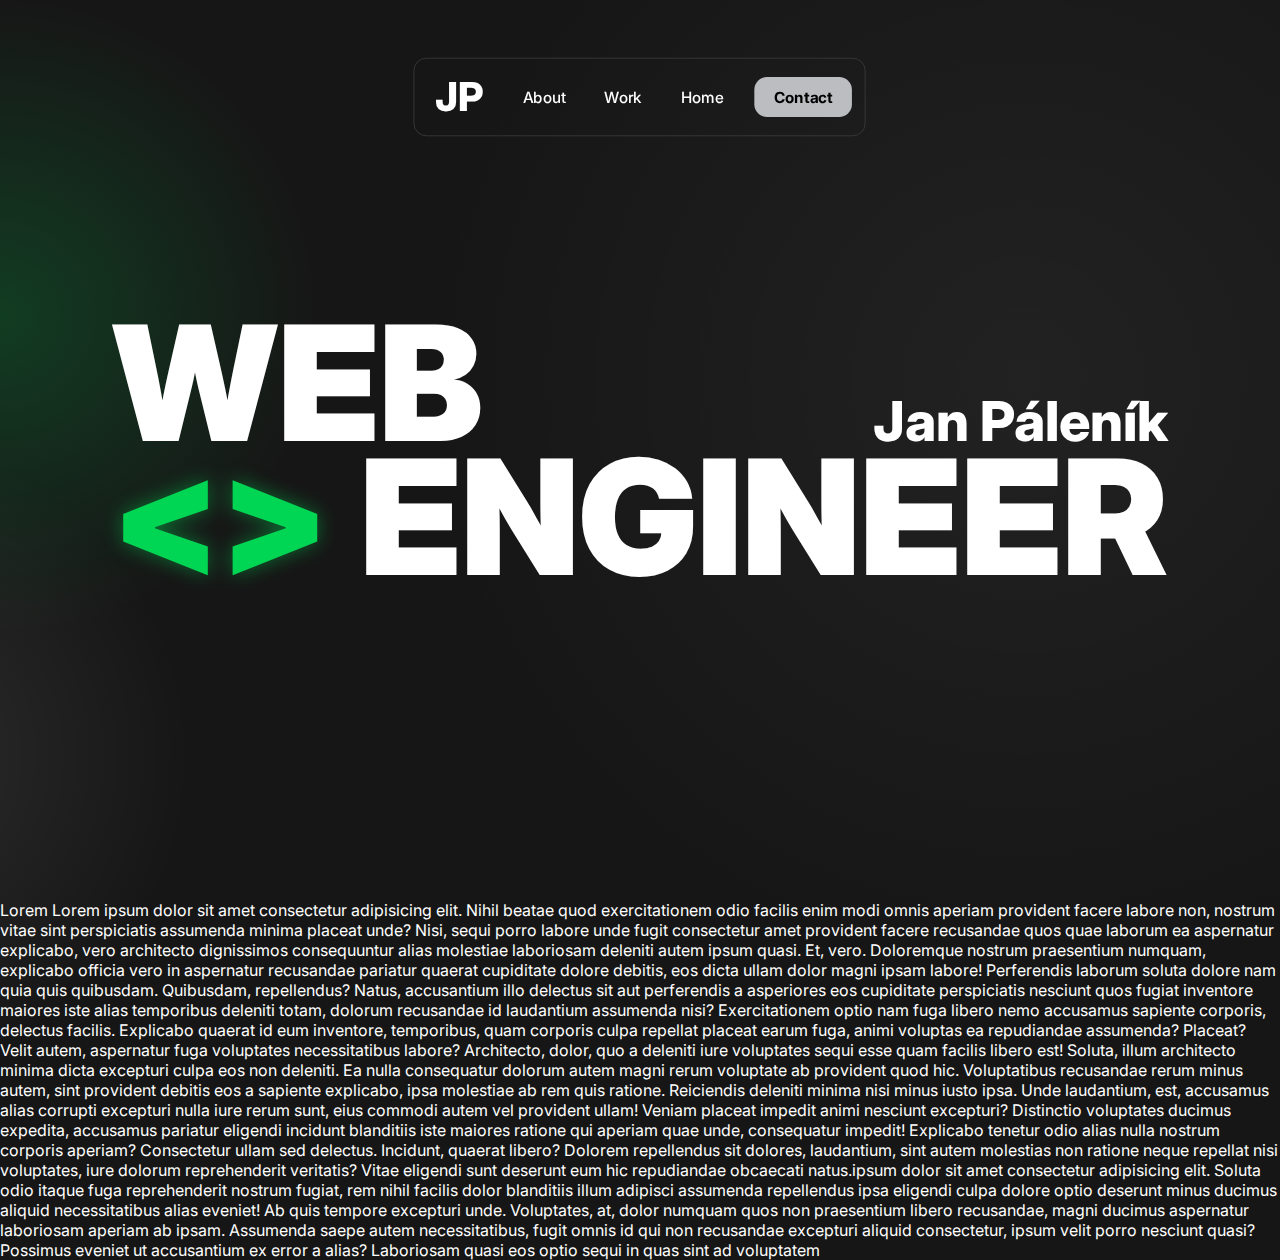
<file: index.html>
<html lang="cz">

<head>
  <meta charset="UTF-8" />
  <meta name="viewport" content="width=device-width, initial-scale=1.0" />
  <link rel="stylesheet" href="reset.css" />
  <link rel="preconnect" href="https://fonts.googleapis.com" />
  <link rel="preconnect" href="https://fonts.gstatic.com" crossorigin />
  <link
    href="https://fonts.googleapis.com/css2?family=Gabarito:wght@400..900&family=Happy+Monkey&family=Inter:ital,opsz,wght@0,14..32,100..900;1,14..32,100..900&family=Karla:ital,wght@0,200..800;1,200..800&family=Roboto:ital,wght@0,100;0,300;0,400;0,500;0,700;0,900;1,100;1,300;1,400;1,500;1,700;1,900&display=swap"
    rel="stylesheet" />
  <link rel="stylesheet" href="styles.css" />
  <title>Jan Páleník</title>
</head>

<body>
  <nav>
    <ul class="nav-items">
      <li><p id="logo">JP</p></li>
      <li><a href="https://github.com/Honzeenek">About</a></li>
      <li><a href="...">Work</a></li>
      <li><a href="#" id="scroll-to-top">Home</a></li>
      <li><button class="btn">Contact</button></li>
    </ul>
  </nav>
  <header>
    <h1 id="heading">
      <span id="heading-top">
        <span>WEB</span>
        <span id="heading-name">Jan Páleník</span>
      </span>
      <span id="heading-bottom">
        <span id="heading-logo">
          &lt;&gt;
        </span>
        <span>ENGINEER</span>
      </span>
    </h1>
  </header>
  <main>
  </main>
  <footer>
    Lorem
    Lorem ipsum dolor sit amet consectetur adipisicing elit. Nihil beatae quod exercitationem odio facilis enim modi omnis aperiam provident facere labore non, nostrum vitae sint perspiciatis assumenda minima placeat unde?
    Nisi, sequi porro labore unde fugit consectetur amet provident facere recusandae quos quae laborum ea aspernatur explicabo, vero architecto dignissimos consequuntur alias molestiae laboriosam deleniti autem ipsum quasi. Et, vero.
    Doloremque nostrum praesentium numquam, explicabo officia vero in aspernatur recusandae pariatur quaerat cupiditate dolore debitis, eos dicta ullam dolor magni ipsam labore! Perferendis laborum soluta dolore nam quia quis quibusdam.
    Quibusdam, repellendus? Natus, accusantium illo delectus sit aut perferendis a asperiores eos cupiditate perspiciatis nesciunt quos fugiat inventore maiores iste alias temporibus deleniti totam, dolorum recusandae id laudantium assumenda nisi?
    Exercitationem optio nam fuga libero nemo accusamus sapiente corporis, delectus facilis. Explicabo quaerat id eum inventore, temporibus, quam corporis culpa repellat placeat earum fuga, animi voluptas ea repudiandae assumenda? Placeat?
    Velit autem, aspernatur fuga voluptates necessitatibus labore? Architecto, dolor, quo a deleniti iure voluptates sequi esse quam facilis libero est! Soluta, illum architecto minima dicta excepturi culpa eos non deleniti.
    Ea nulla consequatur dolorum autem magni rerum voluptate ab provident quod hic. Voluptatibus recusandae rerum minus autem, sint provident debitis eos a sapiente explicabo, ipsa molestiae ab rem quis ratione.
    Reiciendis deleniti minima nisi minus iusto ipsa. Unde laudantium, est, accusamus alias corrupti excepturi nulla iure rerum sunt, eius commodi autem vel provident ullam! Veniam placeat impedit animi nesciunt excepturi?
    Distinctio voluptates ducimus expedita, accusamus pariatur eligendi incidunt blanditiis iste maiores ratione qui aperiam quae unde, consequatur impedit! Explicabo tenetur odio alias nulla nostrum corporis aperiam? Consectetur ullam sed delectus.
    Incidunt, quaerat libero? Dolorem repellendus sit dolores, laudantium, sint autem molestias non ratione neque repellat nisi voluptates, iure dolorum reprehenderit veritatis? Vitae eligendi sunt deserunt eum hic repudiandae obcaecati natus.ipsum dolor sit amet consectetur adipisicing elit. Soluta odio itaque fuga reprehenderit nostrum fugiat, rem nihil facilis dolor blanditiis illum adipisci assumenda repellendus ipsa eligendi culpa dolore optio deserunt minus ducimus aliquid necessitatibus alias eveniet! Ab quis tempore excepturi unde. Voluptates, at, dolor numquam quos non praesentium libero recusandae, magni ducimus aspernatur laboriosam aperiam ab ipsam. Assumenda saepe autem necessitatibus, fugit omnis id qui non recusandae excepturi aliquid consectetur, ipsum velit porro nesciunt quasi? Possimus eveniet ut accusantium ex error a alias? Laboriosam quasi eos optio sequi in quas sint ad voluptatem
  </footer>
  <script src="index.js"></script>
</body>

</html>
</file>
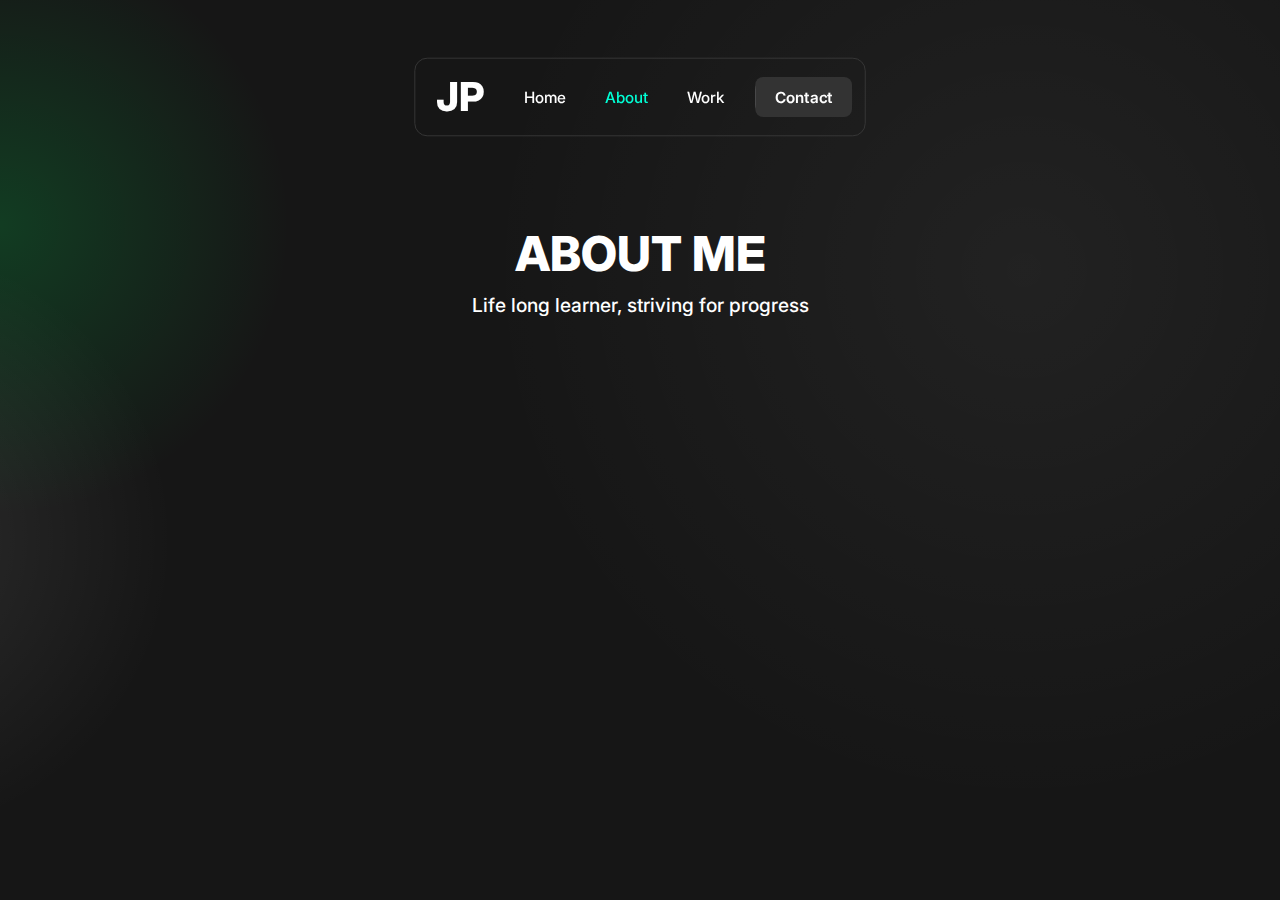
<file: about-me.html>
<html lang="cz">

<head>
  <meta charset="UTF-8" />
  <meta name="viewport" content="width=device-width, initial-scale=1.0" />
  <link rel="stylesheet" href="reset.css" />
  <link rel="preconnect" href="https://fonts.googleapis.com" />
  <link rel="preconnect" href="https://fonts.gstatic.com" crossorigin />
  <link
    href="https://fonts.googleapis.com/css2?family=Gabarito:wght@400..900&family=Happy+Monkey&family=Inter:ital,opsz,wght@0,14..32,100..900;1,14..32,100..900&family=Karla:ital,wght@0,200..800;1,200..800&family=Roboto:ital,wght@0,100;0,300;0,400;0,500;0,700;0,900;1,100;1,300;1,400;1,500;1,700;1,900&display=swap"
    rel="stylesheet" />
  <link rel="stylesheet" href="about-me-styles.css" />
  <title>Jan Páleník</title>
</head>

<body>
  <nav>
    <ul class="nav-items">
      <li><p id="logo">JP</p></li>
      <li><a href="index.html" id="scroll-to-top">Home</a></li>
      <li><a id="about" href="about-me.html">About</a></li>
      <li><a href="...">Work</a></li>
      <li><button class="btn">Contact</button></li>
    </ul>
  </nav>
  <header>
    <section class="heading">
      <h1>ABOUT ME</h1>
      <p id="subtitle"> <span>Life long learner, striving for progress</p>
    </section>
  </header>
  <main>
  </main>
  <footer>
  </footer>
  <script src="index.js"></script>
</body>

</html>
</file>
<file: styles.css>
/* Root styles */
:root {
  --text: #fff;
  --background-color: #161616;
  --font: 'Inter', sans-serif;
}

h1 {
  font-size: 10rem;
  font-weight: 900;
}

p,
a {
  font-size: 1.2rem;
  font-weight: 500;
  transition-duration: 0.3s;
  padding: 10px;
  border: solid 0px transparent;
  border-radius: 1rem;
  display: inline-block;
}

button {
  font-size: 1.2rem;
  font-weight: 700;
  background: #bcbdc0;
  padding: 0.8rem 1.5rem;
  border-radius: 1rem;
  transition-duration: 0.3s;
  display: inline-block;
}


button:hover {
  box-shadow: 0 0.5em 0.5em -0.5em rgb(0, 214, 83);
  transform: translate(0, -0.2em);
  transition-timing-function: cubic-bezier(0.77,0,0.18,1);
  border-radius: 1rem;
  cursor: pointer;
}

a:hover {
  transform: translate(0, -0.2em);
  transition-timing-function: cubic-bezier(0.77,0,0.18,1);
  border-radius: 1rem;
}

body {
  background-color: var(--background-color);
  background-image:
    radial-gradient(circle at 0% 25%, rgba(0, 214, 83, 0.2) 0%, transparent 20%),
    radial-gradient(circle at -10% 60%, rgba(255, 255, 255, 0.1) 0%, transparent 20%),
    radial-gradient(circle at 80% 30%, rgba(255, 255, 255, 0.05) 0%, transparent 45%);
  font-family: var(--font);
  color: var(--text);
}


nav {
  position: fixed;
  box-sizing: border-box;
  display: flex;
  top: 0;
  align-items: center;
  width: 100%;
  padding: 3rem 6rem;
  font-size: 17px;
  left: 50%;
  gap:  2rem;
  transform: translateX(-50%);
  justify-content: center; /* Changed to add space between items */
  transition: opacity 0.3s ease-out;
}

.nav-hidden {
  opacity: 0; /* Class to hide the nav */
}


.nav-items {
  display: flex;
  gap: 1.8rem;
  align-items: center;
  border: solid 1px #3d3d3d;
  padding: 0.5rem 1rem;
  border-radius: 1rem;
  transform: scale(0.8);

}

#logo {
  font-weight: 800;
  font-size: 50px;
  position: sticky;
  transition: color;
}

header {
  display: flex;
  justify-content: center;
  align-items: center;
  height: 100vh;
}

#heading {
  display: flex;
  flex-direction: column;
  width: fit-content;
  line-height: 60%;
}

#heading-top {
  display: flex;
  justify-content: space-between;
  align-items: last baseline;
}

#heading-name {
  font-size: 55px;
  font-weight: 800;
}

#heading-bottom {
  display: flex;
  align-items: center;
  gap: 2rem;
}

#heading-logo {
  color: rgb(0, 214, 83);
  filter: drop-shadow(#00d65273 0px 0px 10px);
}
</file>
<file: about-me-styles.css>
/* Root styles */
:root {
  --text: #fff;
  --background-color: #161616;
  --font: 'Inter', sans-serif;
}

.heading{
  display: flex;
  flex-direction: column;
  justify-content: center;
  align-items: center;

}
h1 {
  display: flex;
  align-items: center;
  padding-top: 14rem;
  justify-content: center;
  font-size: 3em;
  font-weight: 800;
}

#subtitle {

}

p,
a {
  font-size: 1.2rem;
  font-weight: 500;
  transition-duration: 0.3s;
  padding: 10px;
  border: solid 0px transparent;
  border-radius: 1rem;
  display: inline-block;
}

.btn {
  position: relative;
  font-size: 1.2rem;
  font-weight: 600;
  background: #bcbdc0;
  padding: 0.8rem 1.5rem;
  border-radius: 1rem;
  display: inline-block;
  border: none;
  outline: none;
  color: #FFF;
  cursor: pointer;
  z-index: 0;
}

#about {
  color: #00FFD5;
}

.btn::after {
  content: "";
  z-index: -1;
  position: absolute;
  width: 100%;
  height: 100%;
  background-color: #333;
  left: 0;
  top: 0;
  border-radius: 10px;
}

.btn::before {
  content: "";
  background: linear-gradient(
          45deg,
          #FF0000, #FF7300, #FFFB00, #48FF00,
          #00FFD5, #002BFF, #FF00C8, #FF0000
  );
  position: absolute;
  top: -2px;
  left: -2px;
  background-size: 600%;
  z-index: -1;
  width: calc(100% + 4px);
  height:  calc(100% + 4px);
  filter: blur(8px);
  animation: glowing 20s linear infinite;
  transition: opacity .3s ease-in-out;
  border-radius: 10px;
  opacity: 0;
}

@keyframes glowing {
  0% {background-position: 0 0;}
  50% {background-position: 400% 0;}
  100% {background-position: 0 0;}
}

.btn:hover::before {
  opacity: 1;
}

.btn:active:after {
  background: transparent;
}

a:hover {
  transform: translate(0, -0.2em);
  transition-timing-function: cubic-bezier(0.77,0,0.18,1);
  border-radius: 1rem;
}

body {
  background-color: var(--background-color);
  background-image:
    radial-gradient(circle at 0% 25%, rgba(0, 214, 83, 0.2) 0%, transparent 20%),
    radial-gradient(circle at -10% 60%, rgba(255, 255, 255, 0.1) 0%, transparent 20%),
    radial-gradient(circle at 80% 30%, rgba(255, 255, 255, 0.05) 0%, transparent 45%);
  font-family: var(--font);
  color: var(--text);
}


nav {
  position: fixed;
  box-sizing: border-box;
  display: flex;
  top: 0;
  align-items: center;
  width: 100%;
  padding: 3rem 6rem;
  font-size: 17px;
  left: 50%;
  gap:  2rem;
  transform: translateX(-50%);
  justify-content: center; /* Changed to add space between items */
  transition: opacity 0.3s ease-out;
}

.nav-hidden {
  opacity: 0; /* Class to hide the nav */
}


.nav-items {
  display: flex;
  gap: 1.8rem;
  align-items: center;
  border: solid 1px #3d3d3d;
  padding: 0.5rem 1rem;
  border-radius: 1rem;
  transform: scale(0.8);

}

#logo {
  font-weight: 800;
  font-size: 50px;
  position: sticky;
  transition: color;
}

#scroll-to-top {
  font-size: 1.2rem;
  font-weight: 500;
  transition-duration: 0.3s;
  padding: 10px;
  border: solid 0px transparent;
  border-radius: 1rem;
  display: inline-block;
}
</file>
